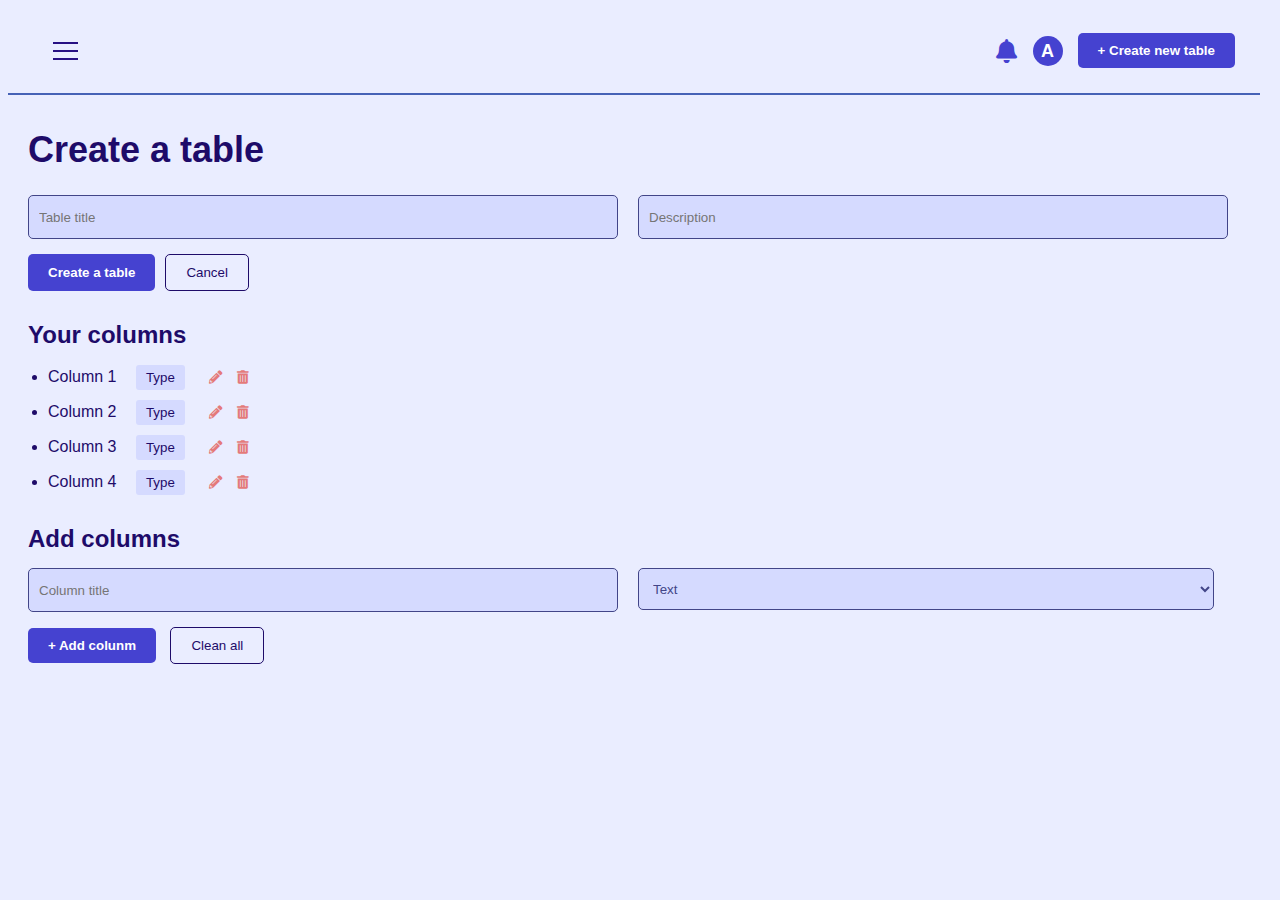
<file: create_table.html>
<!DOCTYPE html>
<html lang="en">
<head>
  <meta charset="UTF-8">
  <meta name="viewport" content="width=device-width, initial-scale=1.0">
  <title>Create a table</table></title>
  <link rel="stylesheet" href="my_base.css">
  <link rel="stylesheet" href="https://cdnjs.cloudflare.com/ajax/libs/font-awesome/5.15.4/css/all.min.css">
</head>
<body>

<header class="header-container">
    <div class="menu-toggle" onclick="toggleMenu()">
      <div class="bar"></div>
      <div class="bar"></div>
      <div class="bar"></div>
    </div>
    <div class="header-icons">
      <button class="notification-icon-btn"><i class="fas fa-bell"></i></button>
      <button class="icon-btn account-icon" onclick="openAccount()"></button>
      <button class="create-table-btn" onclick="createTable()">+ Create new table</table></button>
    </div>
</header>

<div class="sidebar" id="sidebar">
  <div class="logo">TABLE++</div>
  <ul>
    <li><a href="#">Tables</a></li>
    <li><a href="#">Team</a></li>
    <li><a href="#">Accessibility</a></li>
  </ul>
  <button class="close-sidebar-btn" onclick="closeSidebar()">✕</button>
</div>

<div class="container">
<div class="content" id="content">
  <h1>Create a table</h1>
  <div class="input-container">
    <input type="text" class="input-field" placeholder="Table title">
    <input type="text" class="input-field" placeholder="Description">
  </div>
  <div class="button-container">
    <button class="create-table-btn">Create a table</button>
    <button class="cancel-btn">Cancel</button>
  </div>

<h2>Your columns</h2>
  <ul class="column-list" id="columnList">
  <li>
    Column 1
    <button class="column-type-btn">Type</button>
    <button class="edit-btn"><i class="fas fa-pencil-alt"></i></button>
    <button class="delete-btn"><i class="fas fa-trash-alt"></i></button>
  </li>
  <li>
    Column 2
    <button class="column-type-btn">Type</button>
    <button class="edit-btn"><i class="fas fa-pencil-alt"></i></button>
    <button class="delete-btn"><i class="fas fa-trash-alt"></i></button>
  </li>
  <li>
    Column 3
    <button class="column-type-btn">Type</button>
    <button class="edit-btn"><i class="fas fa-pencil-alt"></i></button>
    <button class="delete-btn"><i class="fas fa-trash-alt"></i></button>
  </li>
  <li>
    Column 4
    <button class="column-type-btn">Type</button>
    <button class="edit-btn"><i class="fas fa-pencil-alt"></i></button>
    <button class="delete-btn"><i class="fas fa-trash-alt"></i></button>
  </li>
  </ul>

  <div class="add-columns">
    <h2 class="sub-heading">Add columns</h2>
    <div class="input-container">
      <input type="text" id="columnTitleInput" class="input-field" placeholder="Column title">
      <select id="columnTypeSelect" class="select-input input-field">
        <option value="text">Text</option>
        <option value="number">Number</option>
        <option value="date">Date</option>
        <option value="checkbox">Checkbox</option>
        <option value="dropdown">Dropdown</option>
        <option value="file">File</option>
        <option value="link">Link</option>
        <option value="email">Email</option>
        <option value="phone">Phone</option>
        <option value="time">Time</option>
        <option value="currency">Currency</option>
        <option value="percentage">Percentage</option>
        <option value="rating">Rating</option>
        <option value="duration">Duration</option>
        <option value="formula">Formula</option>
        <option value="image">Image</option>
        <option value="video">Video</option>
        <option value="audio">Audio</option>
        <option value="location">Location</option>
        <option value="address">Address</option>
      </select>
    </div>
    <button class="create-table-btn" id="addColumnBtn">+ Add colunm</button>
    <button class="cancel-btn" id="cleanAllBtn">Clean all</button>
  </div>
</div>
</div>
<script src="create_table_script.js"></script>
</body>
</html>
</file>
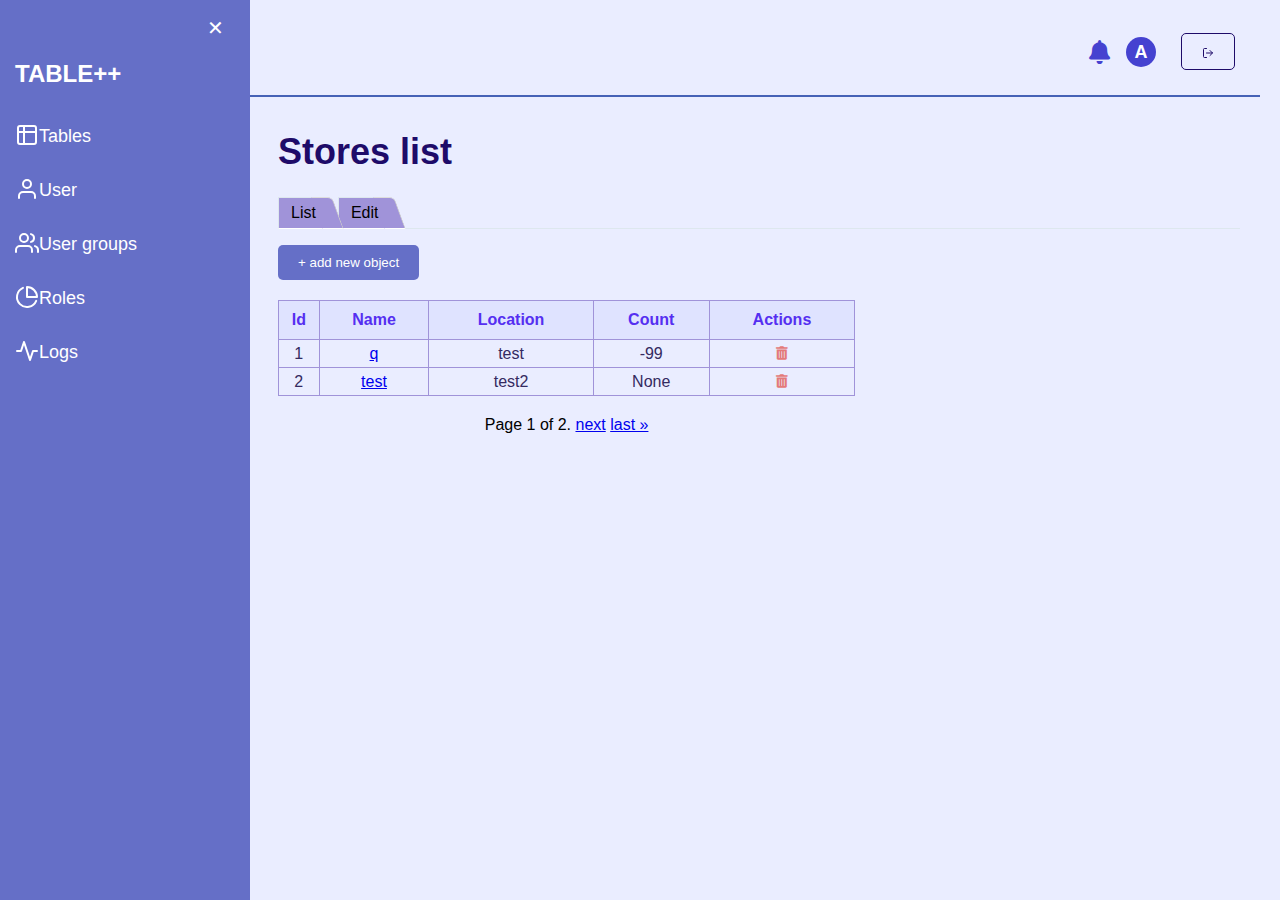
<file: final_list_template.html>
<!DOCTYPE html>
<html lang="en">
  <head>
    <meta charset="UTF-8" />
    <meta name="viewport" content="width=device-width, initial-scale=1.0" />
    <title>Table template</title>
    <link rel="stylesheet" href="my_base.css" />
    <link rel="stylesheet" href="final_list_template_files/table.css" />
    <link rel="stylesheet" href="https://cdnjs.cloudflare.com/ajax/libs/font-awesome/5.15.4/css/all.min.css"/>
    <link href="final_list_template_files/tabs.css" rel="stylesheet">
    <link href="sidebar_responsive.css" rel="stylesheet">
    <link href="final_list_template_files/responsive_template.css" rel="stylesheet">

  </head>
  <body>
    <header class="header-container">
      <div class="menu-toggle" onclick="toggleMenu()">
        <div class="bar"></div>
        <div class="bar"></div>
        <div class="bar"></div>
      </div>
      <div class="header-icons">
        <button class="notification-icon-btn">
          <i class="fas fa-bell"></i>
        </button>
        <button class="icon-btn account-icon" onclick="openAccount()"></button>

        <form method="post" action="/user/logout/">
            <input type="hidden" name="csrfmiddlewaretoken" value="fzbiNXMkdQUTRolTlMcMptOMyJ03gt8eFA3Vx8bKoeZnyDAJYUbcReNCEj5ulGTP">
            <button type="submit" class="cancel-btn"><svg xmlns="http://www.w3.org/2000/svg" width="24" height="24" viewBox="0 0 24 24" fill="none" stroke="currentColor" stroke-width="2" stroke-linecap="round" stroke-linejoin="round" class="feather feather-log-out" style="width:12px;height:12px;"><path d="M9 21H5a2 2 0 0 1-2-2V5a2 2 0 0 1 2-2h4"></path><polyline points="16 17 21 12 16 7"></polyline><line x1="21" y1="12" x2="9" y2="12"></line></svg></button>
        </form>
      </div>
    </header>
    <div class="sidebar active" id="sidebar">
      <div class="logo">TABLE++</div>
      <ul>
        <li>
          <a href="http://localhost:8000/table/"><svg xmlns="http://www.w3.org/2000/svg" width="24" height="24" viewBox="0 0 24 24" fill="none" stroke="currentColor" stroke-width="2" stroke-linecap="round" stroke-linejoin="round" class="feather feather-table"><path d="M9 3H5a2 2 0 0 0-2 2v4m6-6h10a2 2 0 0 1 2 2v4M9 3v18m0 0h10a2 2 0 0 0 2-2V9M9 21H5a2 2 0 0 1-2-2V9m0 0h18"></path></svg>Tables</a>
        </li>
        <li>
          <a href="http://localhost:8000/user/list/"><svg xmlns="http://www.w3.org/2000/svg" width="24" height="24" viewBox="0 0 24 24" fill="none" stroke="currentColor" stroke-width="2" stroke-linecap="round" stroke-linejoin="round" class="feather feather-user"><path d="M20 21v-2a4 4 0 0 0-4-4H8a4 4 0 0 0-4 4v2"></path><circle cx="12" cy="7" r="4"></circle></svg>User</a>
        </li>
        <li>
          <a href="http://localhost:8000/user/groups/"><svg xmlns="http://www.w3.org/2000/svg" width="24" height="24" viewBox="0 0 24 24" fill="none" stroke="currentColor" stroke-width="2" stroke-linecap="round" stroke-linejoin="round" class="feather feather-users"><path d="M17 21v-2a4 4 0 0 0-4-4H5a4 4 0 0 0-4 4v2"></path><circle cx="9" cy="7" r="4"></circle><path d="M23 21v-2a4 4 0 0 0-3-3.87"></path><path d="M16 3.13a4 4 0 0 1 0 7.75"></path></svg>User groups</a>
        </li>
        <li>
          <a href="http://localhost:8000/user/role/"><svg xmlns="http://www.w3.org/2000/svg" width="24" height="24" viewBox="0 0 24 24" fill="none" stroke="currentColor" stroke-width="2" stroke-linecap="round" stroke-linejoin="round" class="feather feather-pie-chart"><path d="M21.21 15.89A10 10 0 1 1 8 2.83"></path><path d="M22 12A10 10 0 0 0 12 2v10z"></path></svg>Roles</a>
        </li>
        <li>
          <a href="http://localhost:8000/logs/"><svg xmlns="http://www.w3.org/2000/svg" width="24" height="24" viewBox="0 0 24 24" fill="none" stroke="currentColor" stroke-width="2" stroke-linecap="round" stroke-linejoin="round" class="feather feather-activity"><polyline points="22 12 18 12 15 21 9 3 6 12 2 12"></polyline></svg>Logs</a>
        </li>
      </ul>
      <button class="close-sidebar-btn" onclick="closeSidebar()">✕</button>
    </div>
    <div class="container">

      <div class="content" id="content">

    <h1>Stores list</h1>
    <div class="tabs">
    <ul>
        <li class="selected">
            <a href="http://localhost:8000/table/33/list/">List</a>
        </li>
        <li class="selected">
            <a href="http://localhost:8000/table/33/edit/">Edit</a>
        </li>    
    </ul>
  </div>
    <div class="object-list-container">
        <div class="actiom-btns">
            <a href="http://localhost:8000/table/33/add/">
                <button class="save-btn">+ add new object</button>
            </a>
            
        </div>
        <div class="filters-box" hidden="">
            <form action="#" method="get">
                <table class="filter-table">
                    
                </table>
                <div class="filter-button-container">
                    <button class="filter-btn" type="submit">
                        Filter
                    </button>
                </div>
            </form>
        </div>

        <div class="table-temp">
          <table>
            <thead>
              <tr>
                <th>Id</th>
                <th>Name</th>
                <th>Location</th>
                <th>Count</th>
                <th>Actions</th>
              </tr>
            </thead>
            <tbody>
              <tr>
                <td>1</td>
                <td class="text">
                  <a href="http://localhost:8000/table/33/1/edit/">q</a>
                </td>
                <td>test</td>
                <td>-99</td>
                <td>
                  <button type="button" class="delete-btn">
                    <i class="fas fa-trash-alt"></i>
                  </button>
                </td>
              </tr>

              <tr>
                <td>2</td>
                <td class="text">
                  <a href="http://localhost:8000/table/33/2/edit/">test</a>
                </td>
                <td>test2</td>
                <td>None</td>
                <td>
                  <button type="button" class="delete-btn">
                    <i class="fas fa-trash-alt"></i>
                  </button>
                </td>
              </tr>
            </tbody>
          </table>
        </div>

                <div class="pagination">
            <span class="step-links">
              <span class="current"> Page 1 of 2. </span>

              <a href="http://localhost:8000/table/33/list/?page=2">next</a>
              <a href="http://localhost:8000/table/33/list/?page=2">last »</a>
            </span>
          </div>
        </div>

        <script type="text/javascript">
          $(".open-filter-btn").click(function () {
            let filter_box = $(".filters-box");
            console.log(filter_box);
            if (filter_box.is(":visible")) filter_box.hide(500);
            else filter_box.show(500);
          });
        </script>
      </div>
    </div>

    <script type="text/javascript">
      toggleMenu();
      feather.replace();
    </script>

      </div>
    </div>
    <script src="create_table_script.js"></script>
  </body>
</html>
</file>
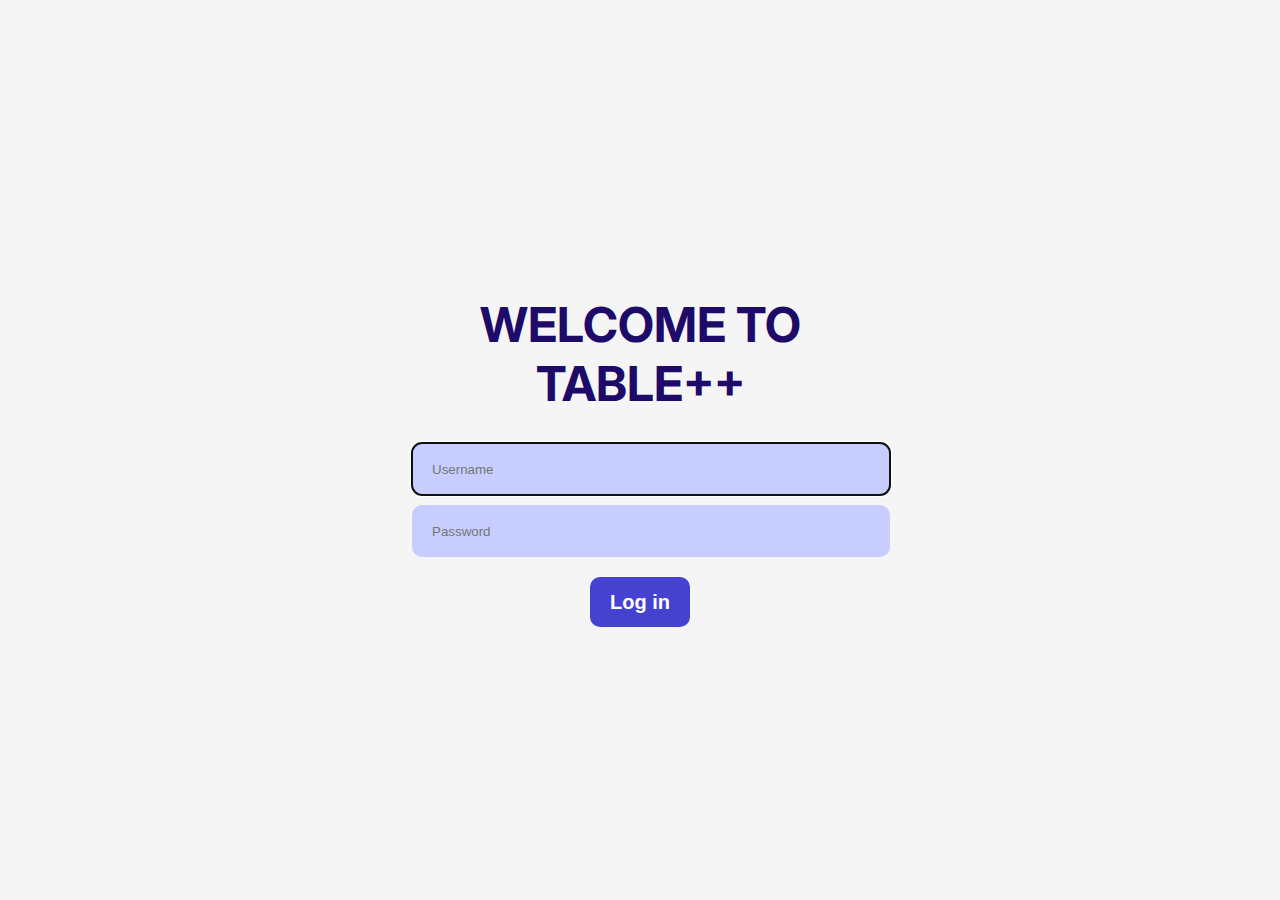
<file: front_log_in.html>
<!DOCTYPE html>
<html lang="en">
  <head>
    <meta charset="utf-8">
    <meta name="viewport" content="width=device-width, initial-scale=1, shrink-to-fit=no">
    <meta name="description" content="">
    <meta name="author" content="">
    <title>Log in form</title>
    <link href="log_in.css" rel="stylesheet">
    <link href="responsive_log_in.css" rel="stylesheet">
  </head>
  <body>
    <div class="container">
    <form>
      <h1 class="h1">WELCOME TO TABLE++</h1>
      <div>
        <input type="text" id="inputUsername" placeholder="Username" required autofocus>
      </div>
      <div>
        <input type="password" id="inputPassword" placeholder="Password" required>
      </div>
      <center>
      <button type="submit">Log in</button>
      </center>
    </form>
    </div>
  </body>
</html>
</file>
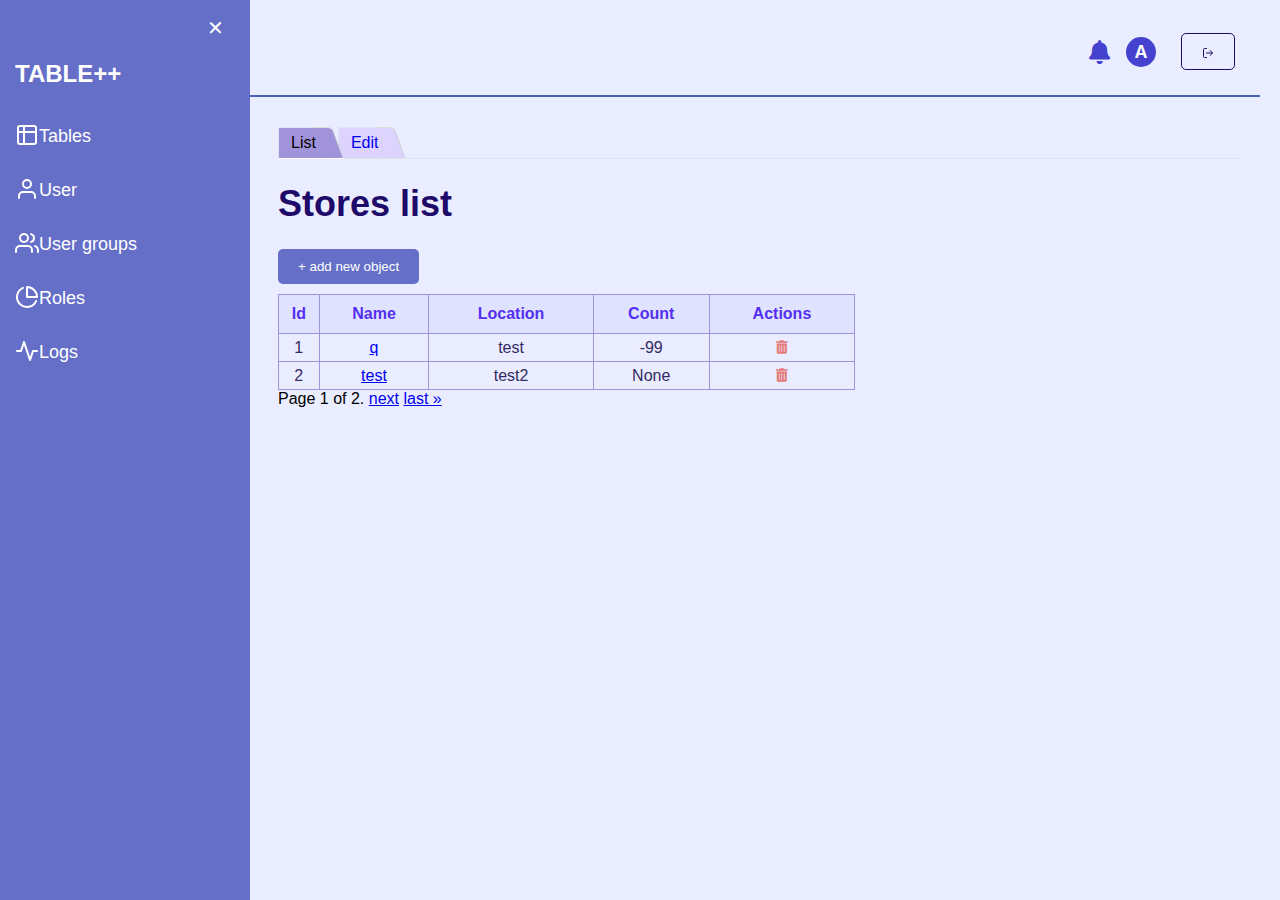
<file: table_template.html>
<!DOCTYPE html>
<html lang="en">
  <head>
    <meta charset="UTF-8" />
    <meta name="viewport" content="width=device-width, initial-scale=1.0" />
    <title>Table template</title>
    <link rel="stylesheet" href="my_base.css" />
    <link rel="stylesheet" href="table_template.css" />
    <link rel="stylesheet" href="https://cdnjs.cloudflare.com/ajax/libs/font-awesome/5.15.4/css/all.min.css"/>
    <link href="final_list_template_files/tabs.css" rel="stylesheet"> 

  </head>
  <body>
    <header class="header-container">
      <div class="menu-toggle" onclick="toggleMenu()">
        <div class="bar"></div>
        <div class="bar"></div>
        <div class="bar"></div>
      </div>
      <div class="header-icons">
        <button class="notification-icon-btn">
          <i class="fas fa-bell"></i>
        </button>
        <button class="icon-btn account-icon" onclick="openAccount()"></button>

        <form method="post" action="/user/logout/">
            <input type="hidden" name="csrfmiddlewaretoken" value="fzbiNXMkdQUTRolTlMcMptOMyJ03gt8eFA3Vx8bKoeZnyDAJYUbcReNCEj5ulGTP">
            <button type="submit" class="cancel-btn"><svg xmlns="http://www.w3.org/2000/svg" width="24" height="24" viewBox="0 0 24 24" fill="none" stroke="currentColor" stroke-width="2" stroke-linecap="round" stroke-linejoin="round" class="feather feather-log-out" style="width:12px;height:12px;"><path d="M9 21H5a2 2 0 0 1-2-2V5a2 2 0 0 1 2-2h4"></path><polyline points="16 17 21 12 16 7"></polyline><line x1="21" y1="12" x2="9" y2="12"></line></svg></button>
        </form>
      </div>
    </header>
    <div class="sidebar active" id="sidebar">
      <div class="logo">TABLE++</div>
      <ul>
        <li>
          <a href="http://localhost:8000/table/"><svg xmlns="http://www.w3.org/2000/svg" width="24" height="24" viewBox="0 0 24 24" fill="none" stroke="currentColor" stroke-width="2" stroke-linecap="round" stroke-linejoin="round" class="feather feather-table"><path d="M9 3H5a2 2 0 0 0-2 2v4m6-6h10a2 2 0 0 1 2 2v4M9 3v18m0 0h10a2 2 0 0 0 2-2V9M9 21H5a2 2 0 0 1-2-2V9m0 0h18"></path></svg>Tables</a>
        </li>
        <li>
          <a href="http://localhost:8000/user/list/"><svg xmlns="http://www.w3.org/2000/svg" width="24" height="24" viewBox="0 0 24 24" fill="none" stroke="currentColor" stroke-width="2" stroke-linecap="round" stroke-linejoin="round" class="feather feather-user"><path d="M20 21v-2a4 4 0 0 0-4-4H8a4 4 0 0 0-4 4v2"></path><circle cx="12" cy="7" r="4"></circle></svg>User</a>
        </li>
        <li>
          <a href="http://localhost:8000/user/groups/"><svg xmlns="http://www.w3.org/2000/svg" width="24" height="24" viewBox="0 0 24 24" fill="none" stroke="currentColor" stroke-width="2" stroke-linecap="round" stroke-linejoin="round" class="feather feather-users"><path d="M17 21v-2a4 4 0 0 0-4-4H5a4 4 0 0 0-4 4v2"></path><circle cx="9" cy="7" r="4"></circle><path d="M23 21v-2a4 4 0 0 0-3-3.87"></path><path d="M16 3.13a4 4 0 0 1 0 7.75"></path></svg>User groups</a>
        </li>
        <li>
          <a href="http://localhost:8000/user/role/"><svg xmlns="http://www.w3.org/2000/svg" width="24" height="24" viewBox="0 0 24 24" fill="none" stroke="currentColor" stroke-width="2" stroke-linecap="round" stroke-linejoin="round" class="feather feather-pie-chart"><path d="M21.21 15.89A10 10 0 1 1 8 2.83"></path><path d="M22 12A10 10 0 0 0 12 2v10z"></path></svg>Roles</a>
        </li>
        <li>
          <a href="http://localhost:8000/logs/"><svg xmlns="http://www.w3.org/2000/svg" width="24" height="24" viewBox="0 0 24 24" fill="none" stroke="currentColor" stroke-width="2" stroke-linecap="round" stroke-linejoin="round" class="feather feather-activity"><polyline points="22 12 18 12 15 21 9 3 6 12 2 12"></polyline></svg>Logs</a>
        </li>
      </ul>
      <button class="close-sidebar-btn" onclick="closeSidebar()">✕</button>
    </div>
    <div class="container">


      <div class="content" id="content">

    <div class="tabs">
    <ul>
        <li class="selected">
            <a href="http://localhost:8000/table/33/list/">List</a>
        </li>
        <li class="">
            <a href="http://localhost:8000/table/33/edit/">Edit</a>
        </li>    
    </ul>
  </div>

    <h1>Stores list</h1>
    <div class="object-list-container">
        <div class="actiom-btns">
            <a href="http://localhost:8000/table/33/add/">
                <button class="save-btn">+ add new object</button>
            </a>
            
        </div>
        <div class="filters-box" hidden="">
            <form action="#" method="get">
                <table class="filter-table">
                    
                </table>
                <div class="filter-button-container">
                    <button class="filter-btn" type="submit">
                        Filter
                    </button>
                </div>
            </form>
        </div>

        <div class="table-temp">
          <table>
            <thead>
              <tr>
                <th>Id</th>
                <th>Name</th>
                <th>Location</th>
                <th>Count</th>
                <th>Actions</th>
              </tr>
            </thead>
            <tbody>
              <tr>
                <td>1</td>
                <td class="text">
                  <a href="http://localhost:8000/table/33/1/edit/">q</a>
                </td>
                <td>test</td>
                <td>-99</td>
                <td>
                  <button type="button" class="delete-btn">
                    <i class="fas fa-trash-alt"></i>
                  </button>
                </td>
              </tr>

              <tr>
                <td>2</td>
                <td class="text">
                  <a href="http://localhost:8000/table/33/2/edit/">test</a>
                </td>
                <td>test2</td>
                <td>None</td>
                <td>
                  <button type="button" class="delete-btn">
                    <i class="fas fa-trash-alt"></i>
                  </button>
                </td>
              </tr>
            </tbody>
          </table>
        </div>
      
                <div class="pagination">
            <span class="step-links">
              <span class="current"> Page 1 of 2. </span>

              <a href="http://localhost:8000/table/33/list/?page=2">next</a>
              <a href="http://localhost:8000/table/33/list/?page=2">last »</a>
            </span>
          </div>
        </div>

        <script type="text/javascript">
          $(".open-filter-btn").click(function () {
            let filter_box = $(".filters-box");
            console.log(filter_box);
            if (filter_box.is(":visible")) filter_box.hide(500);
            else filter_box.show(500);
          });
        </script>
      </div>
    </div>

    <script type="text/javascript">
      toggleMenu();
      feather.replace();
    </script>

      </div>
    </div>
    <script src="create_table_script.js"></script>
  </body>
</html>
</file>
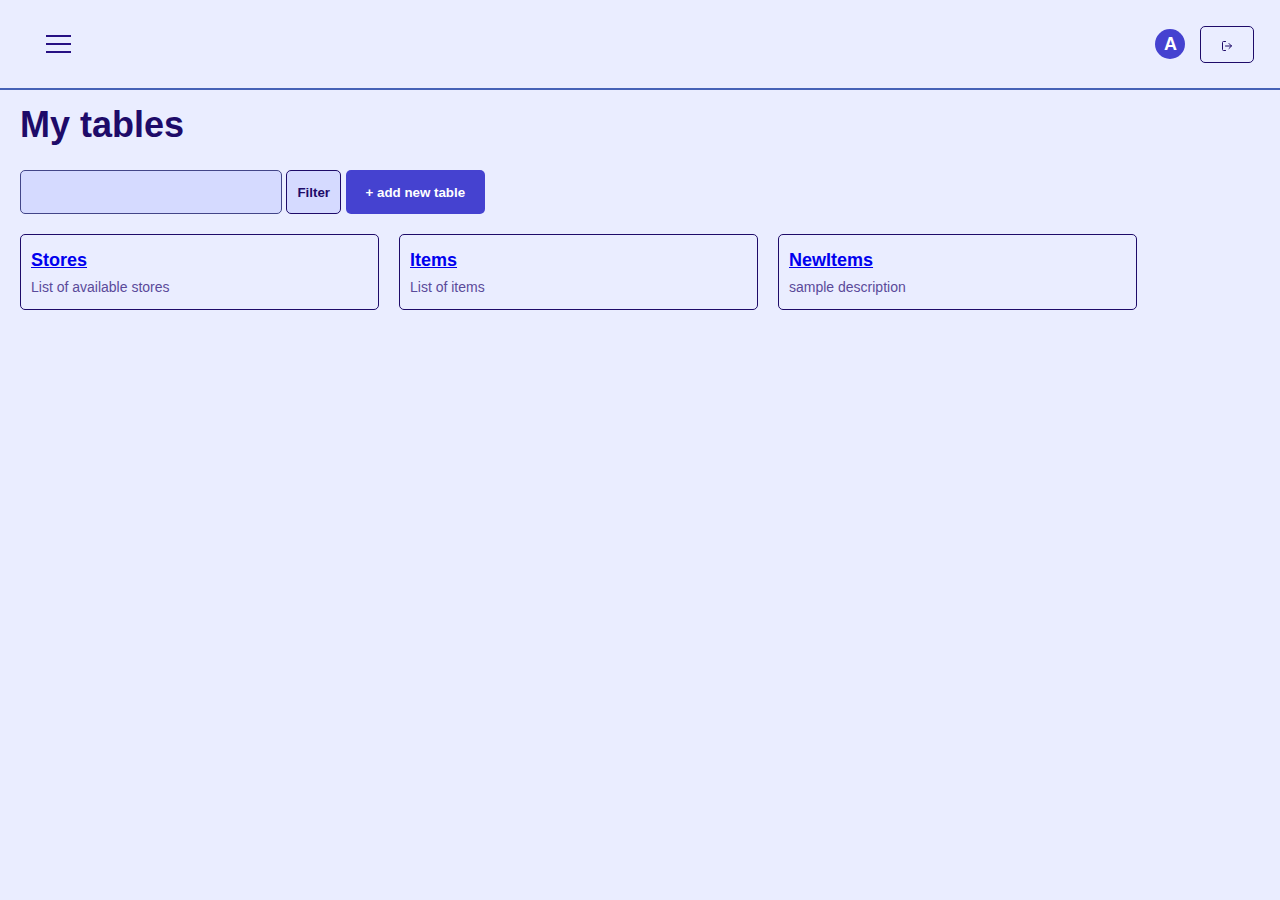
<file: tables_list.html>
<!DOCTYPE html>
<html lang="en">
  <head>
    <meta http-equiv="content-type" content="text/html; charset=UTF-8" />
    <meta charset="UTF-8" />
    <meta name="viewport" content="width=device-width, initial-scale=1.0" />
    <title>Create a table &lt;/table&gt;</title>

    <link rel="stylesheet" href="tables_list_files/responsive_list.css">
    <link rel="stylesheet" href="tables_list_files/base.css" />
    <!-- <link rel="stylesheet" href="tables_list_files/all.min.css"> -->

    <script src="tables_list_files/jquery.js"></script>
    <script src="tables_list_files/bootstrap.js"></script>
    <script src="tables_list_files/feather.min.js"></script>
    <script src="tables_list_files/jquery.min.js"></script>
    <script src="tables_list_files/jquery.init.js"></script>
    <script src="tables_list_files/base.js"></script>

    <link href="tables_list_files/base.css" rel="stylesheet" />
    <link href="tables_list_files/formset.css" rel="stylesheet" />
    <link href="tables_list_files/tabs.css" rel="stylesheet" />
    <link href="tables_list_files/table.css" rel="stylesheet" />
    <link rel="stylesheet" href="tables_list_files/responsive_list.css">

    <style>
      svg {
        vertical-align: bottom;
      }
    </style>

    <style>
      .search-field {
        width: 20%;
      }

      .filter-btn {
        background-color: #d5daff;
        color: #1e0b69;
        height: 44px;
        border: #1e0b69 1px solid;
        padding: 10px 10px;
        border-radius: 5px;
        cursor: pointer;
        font-weight: 700;
      }

      .table-previews {
        display: flex;
        flex-wrap: wrap;
      }

      .table-preview {
        width: calc(30% - 25px);
        margin-top: 20px;
        margin-right: 20px;
        padding-left: 10px;
        border: 1px solid #1e0b69;
        border-radius: 5px;
      }

      .table-preview img {
        width: 100%;
        height: auto;
        border-radius: 5px;
      }

      h3 {
        margin-top: 15px;
        font-size: 18px;
        color: #1e0b69;
      }

      p {
        font-size: 14px;
        color: #5a4a9a;
        margin-top: -10px;
      }

      .input-field {
        width: 20%;
        margin: 0 !important;
      }

      .save-btn {
        height: 44px;
      }
    </style>
  </head>
  <body>
    <header class="header-container">
      <div class="menu-toggle" onclick="toggleMenu()">
        <div class="bar"></div>
        <div class="bar"></div>
        <div class="bar"></div>
      </div>
      <div class="header-icons">
        <button class="notification-icon-btn">
          <i class="fas fa-bell"></i>
        </button>
        <button class="icon-btn account-icon" onclick="openAccount()"></button>

        <form method="post" action="/user/logout/">
          <input
            type="hidden"
            name="csrfmiddlewaretoken"
            value="PX4vAgbFXlEPxs63hy3WVsHsvJF1i8zSfYW8krA58JJjeHlTUG2mndGiBjKsnlkt"
          />
          <button type="submit" class="cancel-btn">
            <svg
              xmlns="http://www.w3.org/2000/svg"
              width="24"
              height="24"
              viewBox="0 0 24 24"
              fill="none"
              stroke="currentColor"
              stroke-width="2"
              stroke-linecap="round"
              stroke-linejoin="round"
              class="feather feather-log-out"
              style="width: 12px; height: 12px"
            >
              <path d="M9 21H5a2 2 0 0 1-2-2V5a2 2 0 0 1 2-2h4"></path>
              <polyline points="16 17 21 12 16 7"></polyline>
              <line x1="21" y1="12" x2="9" y2="12"></line>
            </svg>
          </button>
        </form>
      </div>
    </header>
    <div class="sidebar active" id="sidebar">
      <div class="logo">TABLE++</div>
      <ul>
        <li>
          <a href="http://localhost:8000/table/"
            ><svg
              xmlns="http://www.w3.org/2000/svg"
              width="24"
              height="24"
              viewBox="0 0 24 24"
              fill="none"
              stroke="currentColor"
              stroke-width="2"
              stroke-linecap="round"
              stroke-linejoin="round"
              class="feather feather-table"
            >
              <path
                d="M9 3H5a2 2 0 0 0-2 2v4m6-6h10a2 2 0 0 1 2 2v4M9 3v18m0 0h10a2 2 0 0 0 2-2V9M9 21H5a2 2 0 0 1-2-2V9m0 0h18"
              ></path></svg
            >Tables</a
          >
        </li>
        <li>
          <a href="http://localhost:8000/user/list/"
            ><svg
              xmlns="http://www.w3.org/2000/svg"
              width="24"
              height="24"
              viewBox="0 0 24 24"
              fill="none"
              stroke="currentColor"
              stroke-width="2"
              stroke-linecap="round"
              stroke-linejoin="round"
              class="feather feather-user"
            >
              <path d="M20 21v-2a4 4 0 0 0-4-4H8a4 4 0 0 0-4 4v2"></path>
              <circle cx="12" cy="7" r="4"></circle></svg
            >User</a
          >
        </li>
        <li>
          <a href="http://localhost:8000/user/groups/"
            ><svg
              xmlns="http://www.w3.org/2000/svg"
              width="24"
              height="24"
              viewBox="0 0 24 24"
              fill="none"
              stroke="currentColor"
              stroke-width="2"
              stroke-linecap="round"
              stroke-linejoin="round"
              class="feather feather-users"
            >
              <path d="M17 21v-2a4 4 0 0 0-4-4H5a4 4 0 0 0-4 4v2"></path>
              <circle cx="9" cy="7" r="4"></circle>
              <path d="M23 21v-2a4 4 0 0 0-3-3.87"></path>
              <path d="M16 3.13a4 4 0 0 1 0 7.75"></path></svg
            >User groups</a
          >
        </li>
        <li>
          <a href="http://localhost:8000/user/role/"
            ><svg
              xmlns="http://www.w3.org/2000/svg"
              width="24"
              height="24"
              viewBox="0 0 24 24"
              fill="none"
              stroke="currentColor"
              stroke-width="2"
              stroke-linecap="round"
              stroke-linejoin="round"
              class="feather feather-pie-chart"
            >
              <path d="M21.21 15.89A10 10 0 1 1 8 2.83"></path>
              <path d="M22 12A10 10 0 0 0 12 2v10z"></path></svg
            >Roles</a
          >
        </li>
        <li>
          <a href="http://localhost:8000/logs/"
            ><svg
              xmlns="http://www.w3.org/2000/svg"
              width="24"
              height="24"
              viewBox="0 0 24 24"
              fill="none"
              stroke="currentColor"
              stroke-width="2"
              stroke-linecap="round"
              stroke-linejoin="round"
              class="feather feather-activity"
            >
              <polyline
                points="22 12 18 12 15 21 9 3 6 12 2 12"
              ></polyline></svg
            >Logs</a
          >
        </li>
      </ul>
      <button class="close-sidebar-btn" onclick="closeSidebar()">✕</button>
    </div>
    <div class="container">
      <div class="content" id="content" style="margin-left: 250px">
        <h1>My tables</h1>
        <div>
          <form action="#" method="get">
            <input type="text" name="name" class="input-field" id="id_name" />
            <button class="filter-btn" type="submit">
              <i class="fas fa-filter"></i> Filter
            </button>

            <a href="http://localhost:8000/table/add/">
              <button class="save-btn" type="button">+ add new table</button>
            </a>
          </form>
        </div>
        <div class="table-previews">
          <div class="table-preview">
            <h3><a href="http://localhost:8000/table/33/list/">Stores</a></h3>
            <p>List of available stores</p>
          </div>

          <div class="table-preview">
            <h3><a href="http://localhost:8000/table/34/list/">Items</a></h3>
            <p>List of items</p>
          </div>

          <div class="table-preview">
            <h3><a href="http://localhost:8000/table/35/list/">NewItems</a></h3>
            <p>sample description</p>
          </div>
        </div>
      </div>
    </div>

    <script type="text/javascript">
      toggleMenu();
      feather.replace();
    </script>
  </body>
</html>
</file>
<file: my_base.css>
body {
  margin-right: 20px;
  font-family: "Inter", sans-serif;
  background-color: #eaedff;
}

.content {
  /* text-align: center; */
  transition: margin-left 0.3s;
  margin-top: -20px;
  /* margin-left: 20px; */
}

.container {
  width: 100%;
  /* padding-left: 2%; */
}

.header-container {
  display: flex;
  justify-content: space-between;
  align-items: center;
  padding: 2% 2%;
  border-bottom: 2px solid #4662b6;
  margin-bottom: 10px;
  /* padding-bottom: 10px; */
  /* position: fixed; */
  /* top: 0; */
  /* width: 100%; */
}

.menu-toggle {
  display: flex;
  flex-direction: column;
  cursor: pointer;
}

.bar {
  width: 25px;
  height: 2px;
  background-color: #271083;
  margin: 3px 0;
  margin-left: 20px;
}

h1 {
  font-size: 36px;
  font-weight: 700;
  color: #1e0b69;
}

h2 {
  font-size: 24px;
  font-weight: 700;
  color: #1e0b69;
  margin-bottom: 15px;
  margin-top: 30px;
}

.header-icons {
  display: flex;
  align-items: center;
}

.icon-btn {
  width: 35px;
  height: 35px;
  margin-right: 15px;
  border-radius: 50%;
  border: none;
  background-color: #4542d0;
  cursor: pointer;
}

.account-icon {
  width: 30px;
  height: 30px;
  margin-right: 15px;
  border-radius: 50%;
  background-color: #4542d0;
  cursor: pointer;
  position: relative;
}

.account-icon::before {
  content: "A";
  position: absolute;
  top: 50%;
  left: 50%;
  transform: translate(-50%, -50%);
  color: white;
  font-size: 18px;
  font-weight: 700;
}

.notification-icon-btn {
  background-color: transparent;
  border: none;
  cursor: pointer;
}

.notification-icon-btn i {
  color: #4542d0;
  font-size: 24px;
  margin-right: 10px;
}

.create-table-btn {
  background-color: #4542d0;
  color: white;
  border: none;
  padding: 10px 20px;
  border-radius: 5px;
  cursor: pointer;
  /* margin-left: auto; */
  font-weight: 700;
}

.cancel-btn {
  padding: 10px 20px;
  background-color: transparent;
  color: #1e0b69;
  border: 1px solid #1e0b69;
  border-radius: 5px;
  cursor: pointer;
  margin-left: 10px;
}

.cancel-btn:focus {
  outline: none;
}

.logo {
  font-size: 24px;
  font-weight: bold;
  color: white;
  margin-bottom: 20px;
  margin-left: 15px;
}

.sidebar {
  left: -250px;
  position: fixed;
  top: 0;
  height: 100%;
  width: 250px;
  background-color: #656fc7;
  padding-top: 60px;
  transition: left 0.3s ease;
}

.sidebar.active {
  margin-left: 250px;
}

.sidebar ul {
  list-style-type: none;
  padding: 0;
}

.sidebar ul li a {
  text-decoration: none;
  color: white;
  font-size: 18px;
}

.sidebar ul li a:hover {
  color: #ccc;
}

.close-sidebar-btn {
  position: absolute;
  top: 15px;
  right: 20px;
  background: none;
  border: none;
  color: white;
  font-size: 20px;
  cursor: pointer;
}

.sidebar ul {
  list-style-type: none;
  padding: 0;
}

.sidebar ul li {
  padding: 15px;
}

.sidebar ul li a {
  color: white;
  text-decoration: none;
}

.content {
  /* margin-left: 250px; */
  padding: 20px;
  transition: margin-left 0.3s;
}

.edit-table-btn {
  margin-bottom: 20px;
  padding: 10px 20px;
  background-color: #007bff;
  color: white;
  border: none;
  border-radius: 5px;
  cursor: pointer;
}

.filters {
  margin-bottom: 20px;
}

.input-container {
  display: flex;
  margin-bottom: 15px;
  flex-wrap: wrap;
}

.input-field {
  width: calc(50% - 30px);
  height: 40px;
  padding-left: 10px;
  border: 1px solid #424588;
  border-radius: 5px;
  background-color: #d5daff;
  color: #424588;
}

.input-field:first-child {
  margin-right: 20px;
}

.button-container {
  display: flex;
  justify-content: flex-start;
}

.column-list li {
  color: #1e0b69;
  font-weight: 500;
  margin-bottom: 10px;
  margin-left: -20px;
}

.column-type-btn {
  padding: 5px 10px;
  border: none;
  border-radius: 3px;
  background-color: #d5daff;
  color: #1e0b69;
  cursor: pointer;
  margin-left: 15px;
  margin-right: 15px;
}

.edit-btn,
.delete-btn {
  padding: 5px;
  border: none;
  background: none;
  cursor: pointer;
  color: rgb(228, 122, 122);
}

.select-input {
  height: 42px;
  padding-right: 10px;
}

.save-btn {
  padding: 10px 20px;
  background-color: #656fc7;
  color: white;
  border: none;
  border-radius: 5px;
  cursor: pointer;
}
</file>
<file: final_list_template_files/table.css>
.actiom-btns {
  margin-bottom: 10px;
}

.table-temp table {
  width: 100%;
  border-collapse: collapse;
  margin-top: 20px;
}

.table-temp th,
.table-temp td {
  border: 1px solid #A093D9;
  color: #342A61;
  text-align: center;
}

.table-temp th {
  padding-top: 10px;
  padding-bottom: 10px;
}

.user-name {
  font-weight: bold;
  font-size: 20px;
}

.table-temp th {
  background-color: #DFE3FF;
  color: #552FF1;
}

.table-temp tbody tr:hover {
  background-color: #ddd;
}

.table-temp input[type="checkbox"] {
  margin-top: 0;
}

.table-temp p {
  margin: 10px;
  color: #342A61;
  font-size: 14px;
}

svg {
  vertical-align: bottom;
}

.object-list-container {
  width: 60%;
}

.filter-button-container {
  display: flex;
  justify-content: right;
}

.pagination {
  display: flex;
  justify-content: center;
  margin-top: 20px;
}
</file>
<file: final_list_template_files/tabs.css>
.tabs {
    margin-top: 20px;
    margin-bottom: 16px;
}

.tabs ul {
    padding: 0;
    margin: 0;
    height: 31px;
    list-style: none;
    border-bottom: 1px solid #dde7ee;
}

.tabs ul li {
    float: left;
    margin-right: 5px;
    position: relative;
    padding-right: 5px;
}

.tabs ul li::after {
  content: '';
  position: absolute;
  z-index: 1;
  top: 0;
  right: -5px;
  bottom: 0;
  width: 20px;
  -webkit-transform: skew(20deg);
  -moz-transform: skew(20deg);
  -ms-transform: skew(20deg);
  -o-transform: skew(20deg);
  transform: skew(20deg);
  -webkit-border-radius: 0 5px 0 0;
  -moz-border-radius: 0 5px 0 0;
  border-radius: 0 5px 0 0;
  border-right: 1px solid #ccc;
  border-top: 1px solid #ddd;
  background: #DCD3FF;
}

.tabs ul li.selected::after {
    background: #A093D9;
    border-bottom: 1px solid #fff;
}

.tabs ul li a,
.tabs ul li strong {
    display: block;
    padding: 0 12px;
    height: 30px;
    line-height: 30px;
    border-left: 1px solid #dde7ee;
    border-right: 0;
    border-top: 1px solid #dde7ee;
}

.tabs ul li a {
    background-color: #DCD3FF;
    text-decoration: none;
}

.tabs ul li a.icon{
    padding-right: 24px !important;
    background-repeat: no-repeat;
    background-position: 97% center;
    width: inherit;
}

.tabs ul li:hover::after,
.tabs ul li a:hover {
    background-color: #A093D9;
}

.tabs ul li.selected:hover:after {
    background-color: #A093D9;
}

.tabs ul li strong {
    background-color: #A093D9;
    border-bottom: 1px solid #fff;
    font-weight: normal;
}

.tabs li.selected a,
.tabs li.selected a:hover {
    background-color: #A093D9;
    border-bottom: 1px solid #fff;
    color: #000;
}

.tabs li.active a, .tabs li.active a {
    background-color: #A093D9;
    color: black;
    border-bottom: 1px solid #d2d2d2;
}

.tabs li.selected a:hover {
    text-decoration: underline;
}
</file>
<file: sidebar_responsive.css>
@media (max-width: 480px) {
  .sidebar {
  left: -100%;
  position: fixed;
  top: 0;
  height: 100%;
  width: 100%;
  background-color: #656fc7;
  padding-top: 60px;
  transition: left 0.3s ease;
  }

  .sidebar.active {
    margin-left: 100%;
  }

  .close-sidebar-btn {
    right: 90%;
    top: 20px;
  }

.sidebar.active .selected {
    display: none;
}
}
</file>
<file: final_list_template_files/responsive_template.css>
@media (max-width: 600px) {
  th,
  td,
  span,
  a {
    font-size: 14px;
  }

  /* .sidebar.active {
    width: 200px;
  } */

  /* .content {
    margin-left: 200px;
  } */

}

@media (max-width: 480px) {
  th,
  td,
  span,
  a {
    font-size: 12px;
  }

  th {
    padding-left: 5px;
    padding-right: 5px;
  }

  h1 {
    font-size: 32px;
  }
}
</file>
<file: log_in.css>
@import url("https://fonts.googleapis.com/css2?family=Inter&display=swap");

body {
    margin: 0;
    padding: 0;
    display: flex;
    justify-content: center;
    align-items: center;
    min-height: 100vh;
    background-color: #f5f5f5;
    font-family: "Inter", sans-serif;
}

.container {
  display: flex;
  justify-content: center;
}

h1 {
  font-weight: bold;
  color: #1e0b69;
  font-size: 48px;
  text-align: center;
  margin-bottom: 20px;
}

h2 {
  font-weight: bold;
  color: #1e0b69;
  font-size: 24px;
  white-space: nowrap;
}

span {
  font-weight: medium;
  color: #1e0b69;
  font-size: 14px;
  white-space: nowrap;
  margin-right: 10px;
}

form {
  width: 80%;
  padding: 15px;
}

input {
  height: 50px;
  width: 100%;
  border: none;
  border-radius: 10px;
  box-shadow: none;
  background-color: #C7CEFF;
  padding-left: 20px;
  margin-top: 10px;
}

/* div {
  margin-top: 5px;
  margin-bottom: 5px;
} */

button {
  background-color: #4542d0;
  border: none;
  max-width: 300px;
  height: 50px;
  border-radius: 10px;
  font-size: 20px;
  font-weight: bold;
  color: white;
  padding-left: 20px;
  padding-right: 20px;
  margin-top: 20px;
  margin-bottom: 10px;
}

button:hover {
  background-color: #2c2982;
}

img {
  width: 16px;
  height: 16px;
}
</file>
<file: responsive_log_in.css>
@media (max-width: 480px) {
    h1 {
      font-size: 42px;
    }

    
}
</file>
<file: table_template.css>
.actiom-btns {
  margin-bottom: 10px;
}

.table-temp table {
  width: 100%;
  border-collapse: collapse;
}

.table-temp th,
.table-temp td {
  border: 1px solid #A093D9;
  color: #342A61;
  text-align: center;
}

.table-temp th {
  padding-top: 10px;
  padding-bottom: 10px;
}

.user-name {
  font-weight: bold;
  font-size: 20px;
}

.table-temp th {
  background-color: #DFE3FF;
  color: #552FF1;
}

.table-temp tbody tr:hover {
  background-color: #ddd;
}

.table-temp input[type="checkbox"] {
  margin-top: 0;
}

.table-temp p {
  margin: 10px;
  color: #342A61;
  font-size: 14px;
}

svg {
  vertical-align: bottom;
}

.object-list-container {
  width: 60%;
}

.filter-button-container {
  display: flex;
  justify-content: right;
}
</file>
<file: tables_list_files/responsive_list.css>
@media (max-width: 480px) {
  .sidebar {
    width: 120px;
  }

  .sidebar ul li a {
    font-size: 16px;
  }

  .table-preview {
    padding: 5px 10px;
  }

  .table-preview a {
    font-size: 14px;
  }

  .table-preview p {
    font-size: 12px;
  }

  .input-field {
    width: 80%;
  }

  .save-btn {
    font-size: 12px;
    padding: 5px 10px;
    height: 35px;
    margin-top: 5px;
  }

  .filter-btn {
    font-size: 12px;
    padding: 5px 10px;
    height: 35px;
  }

  h1 {
    margin-bottom: 10px;
  }

  .cancel-btn {
    padding: 10px;
    font-size: 12px;
  }
}
</file>
<file: tables_list_files/base.css>
body {
  margin: 0;
  font-family: "Inter", sans-serif;
  background-color: #eaedff;
}

.content {
  transition: margin-left 0.3s;
  margin-top: -40px;
}

.container {
  width: 100%;
}

.header-container {
  display: flex;
  justify-content: space-between;
  align-items: center;
  padding: 2% 2%;
  border-bottom: 2px solid #4662b6;
  margin-bottom: 10px;
}

.menu-toggle {
  display: flex;
  flex-direction: column;
  cursor: pointer;
}

.bar {
  width: 25px;
  height: 2px;
  background-color: #271083;
  margin: 3px 0;
  margin-left: 20px;
}

h1 {
  font-size: 36px;
  font-weight: 700;
  color: #1e0b69;
}

h2 {
  font-size: 24px;
  font-weight: 700;
  color: #1e0b69;
  margin-bottom: 15px;
  margin-top: 30px;
}

.header-icons {
  display: flex;
  align-items: center;
}

.icon-btn {
  width: 35px;
  height: 35px;
  margin-right: 15px;
  border-radius: 50%;
  border: none;
  background-color: #4542d0;
  cursor: pointer;
}

.account-icon {
  width: 30px;
  height: 30px;
  margin-right: 15px;
  border-radius: 50%;
  background-color: #4542d0;
  cursor: pointer;
  position: relative;
}

.account-icon::before {
  content: "A";
  position: absolute;
  top: 50%;
  left: 50%;
  transform: translate(-50%, -50%);
  color: white;
  font-size: 18px;
  font-weight: 700;
}

.notification-icon-btn {
  background-color: transparent;
  border: none;
  cursor: pointer;
}

.notification-icon-btn i {
  color: #4542d0;
  font-size: 24px;
  margin-right: 10px;
}

.create-table-btn {
  background-color: #4542d0;
  color: white;
  border: none;
  padding: 10px 20px;
  border-radius: 5px;
  cursor: pointer;
  font-weight: 700;

  a {
    text-decoration: none;
  }
}

.cancel-btn {
  padding: 10px 20px;
  background-color: transparent;
  color: #1e0b69;
  border: 1px solid #1e0b69;
  border-radius: 5px;
  cursor: pointer;

  a {
    text-decoration: none;
    color: inherit;
  }
}

.cancel-btn:focus {
  outline: none;
}

.logo {
  font-size: 24px;
  font-weight: bold;
  color: white;
  margin-bottom: 20px;
  margin-left: 15px;
}

.sidebar ul {
  list-style-type: none;
  padding: 0;
}

.sidebar ul li a {
  text-decoration: none;
  color: white;
  font-size: 18px;
}

.sidebar ul li a:hover {
  color: #ccc;
}

.sidebar {
  position: fixed;
  left: -250px;
  top: 0;
  height: 100%;
  width: 250px;
  background-color: #656fc7;
  padding-top: 60px;
  transition: left 0.3s ease;
}

.sidebar.active {
  margin-left: 250px;
}

.close-sidebar-btn {
  position: absolute;
  top: 15px;
  right: 20px;
  background: none;
  border: none;
  color: white;
  font-size: 20px;
  cursor: pointer;
}

.sidebar ul {
  list-style-type: none;
  padding: 0;
}

.sidebar ul li {
  padding: 15px;
}

.sidebar ul li a {
  color: white;
  text-decoration: none;
}

.content {
  margin-left: 250px;
  padding: 20px;
  transition: margin-left 0.3s;
}

@media (max-width: 768px) {
  .content {
    margin-left: 0;
  }
}

.edit-table-btn {
  margin-bottom: 20px;
  padding: 10px 20px;
  background-color: #007bff;
  color: white;
  border: none;
  border-radius: 5px;
  cursor: pointer;
}

.filters {
  margin-bottom: 20px;
}

.input-container {
  display: flex;
  margin-bottom: 15px;
  flex-wrap: wrap;
}

.input-field {
  width: calc(50% - 30px);
  height: 40px;
  padding-left: 10px;
  border: 1px solid #424588;
  border-radius: 5px;
  background-color: #d5daff;
  color: #424588;
}

.input-field:first-child {
  margin-right: 20px;
}

input[type="number"] {
  height: 40px;
  padding-left: 10px;
  border: 1px solid #424588;
  border-radius: 5px;
  background-color: #d5daff;
  color: #424588;
}

.button-container {
  display: flex;
  justify-content: flex-start;
}

.column-list li {
  color: #1e0b69;
  font-weight: 500;
  margin-bottom: 10px;
  margin-left: -20px;
}

.column-type-btn {
  padding: 5px 10px;
  border: none;
  border-radius: 3px;
  background-color: #d5daff;
  color: #1e0b69;
  cursor: pointer;
  margin-left: 15px;
  margin-right: 15px;
}

.edit-btn,
.delete-btn {
  padding: 5px;
  border: none;
  background: none;
  cursor: pointer;
}

.edit-btn i,
.delete-btn i {
  color: #6859a7;
}

.select-input {
  height: 42px;
  padding-right: 10px;
}

.save-btn {
  background-color: #4542d0;
  color: white;
  border: none;
  padding: 10px 20px;
  border-radius: 5px;
  cursor: pointer;
  height: 38px;
  font-weight: 700;
}

.delete-btn {
  background-color: transparent;
  color: #ff6961;
  border: 1px solid #ff6961;
  padding: 10px 20px;
  border-radius: 5px;
  cursor: pointer;
  font-weight: 700;
  transition: background-color 0.3s ease, color 0.3s ease;

  a {
    text-decoration: none;
    color: inherit;
  }
}

a > .delete-btn {
  text-decoration: none;
  color: inherit;
}

.delete-btn.small {
  border: none;
  margin-left: 0;
  height: 16px;
  font-weight: 200 !important;
}

.delete-btn.small:hover {
  background-color: transparent;
}

.delete-btn:hover {
  background-color: #ff6961;
  color: white;
}

.checkbox-input {
  -ms-transform: scale(1.2); /* IE */
  -moz-transform: scale(1.2); /* FF */
  -webkit-transform: scale(1.2); /* Safari and Chrome */
  -o-transform: scale(1.2); /* Opera */
  transform: scale(1.2);
}

.messages {
  width: 60%;
  padding: 10px;
  margin-top: 20px;
  background-color: #ff6961;
  border: 2px solid red;
  border-radius: 5px;
}

.invalid_field {
  border: 1px solid red;
}

span.error {
  color: #ff1d31;
  font-style: italic;
  font-size: 14px;
}

.pagination {
  margin-top: 10px;
  display: flex;
  justify-content: center;
}

.action-buttons {
  margin-top: 5px;
}

.action-buttons a {
  text-decoration: none;
}
</file>
<file: tables_list_files/formset.css>
td {
    vertical-align: top;
}

td.delete-col {
    padding-top: 8px;
    vertical-align: top;
}

td.button-container {
    padding-top: 8px;
    vertical-align: top;
}

td.delete-col a {
    height: 40px;
}

.formset-add-btn {
    background-color: #4542d0;
    text-decoration: none;
    color: white;
    border: none;
    padding: 10px 20px;
    border-radius: 5px;
    cursor: pointer;
    font-weight: 700;
}

.dynamic-form-add td {
    padding-top: 20px;
    padding-bottom: 20px;
}
</file>
<file: tables_list_files/tabs.css>
.tabs {
    margin-top: 20px;
    margin-bottom: 16px;
}

.tabs ul {
    padding: 0;
    margin: 0;
    height: 31px;
    list-style: none;
    border-bottom: 1px solid #dde7ee;
}

.tabs ul li {
    float: left;
    margin-right: 5px;
    position: relative;
    padding-right: 5px;
}

.tabs ul li::after {
  content: '';
  position: absolute;
  z-index: 1;
  top: 0;
  right: -5px;
  bottom: 0;
  width: 20px;
  -webkit-transform: skew(20deg);
  -moz-transform: skew(20deg);
  -ms-transform: skew(20deg);
  -o-transform: skew(20deg);
  transform: skew(20deg);
  -webkit-border-radius: 0 5px 0 0;
  -moz-border-radius: 0 5px 0 0;
  border-radius: 0 5px 0 0;
  border-right: 1px solid #ccc;
  border-top: 1px solid #ddd;
  background: #DCD3FF;
}

.tabs ul li.selected::after {
    background: #A093D9;
    border-bottom: 1px solid #fff;
}

.tabs ul li a,
.tabs ul li strong {
    display: block;
    padding: 0 12px;
    height: 30px;
    line-height: 30px;
    border-left: 1px solid #dde7ee;
    border-right: 0;
    border-top: 1px solid #dde7ee;
}

.tabs ul li a {
    background-color: #DCD3FF;
    text-decoration: none;
}

.tabs ul li a.icon{
    padding-right: 24px !important;
    background-repeat: no-repeat;
    background-position: 97% center;
    width: inherit;
}

.tabs ul li:hover::after,
.tabs ul li a:hover {
    background-color: #A093D9;
}

.tabs ul li.selected:hover:after {
    background-color: #A093D9;
}

.tabs ul li strong {
    background-color: #A093D9;
    border-bottom: 1px solid #fff;
    font-weight: normal;
}

.tabs li.selected a,
.tabs li.selected a:hover {
    background-color: #A093D9;
    border-bottom: 1px solid #fff;
    color: #000;
}

.tabs li.active a, .tabs li.active a {
    background-color: #A093D9;
    color: black;
    border-bottom: 1px solid #d2d2d2;
}

.tabs li.selected a:hover {
    text-decoration: underline;
}
</file>
<file: tables_list_files/table.css>
.edit-table-btn {
  background-color: #d5daff;
  border: 1px solid #4542d0;
  color: #4542d0;
  padding: 10px 10px;
  margin-right: 10px;
  cursor: pointer;
  transition: background-color 0.3s, color 0.3s;
}

.open-filter-btn,
.import-btn,
.export-btn {
  background-color: transparent;
  border: none;
  color: #4542d0;
  padding: 10px 10px;
  margin-right: 10px;
  cursor: pointer;
  transition: background-color 0.3s, color 0.3s;
}

.edit-table-btn:hover,
.open-filter-btn:hover,
.filter-btn:hover,
.import-btn:hover,
.export-btn:hover {
  background-color: #4542d0;
  color: #fff;
  border-radius: 5px;
}

.filter-btn {
  background-color: #d5daff;
  border: 1px solid #4542d0;
  color: #4542d0;
  padding: 10px 10px;
  cursor: pointer;
  transition: background-color 0.3s, color 0.3s;
}

.actiom-btns {
  margin-bottom: 10px;
}

.table-temp table {
  border-collapse: collapse;
}

.table-temp table.short {
  width: 60%;
}

.table-temp table.wide {
  width: 100%;
}

.table-temp th,
.table-temp td {
  border: 1px solid #a093d9;
  color: #342a61;
  text-align: center;
  vertical-align: middle;
}

.table-temp td.text {
  text-align: left;
  padding-left: 5px;
}

.table-temp th {
  padding-top: 10px;
  padding-bottom: 10px;
}

.user-name {
  font-weight: bold;
  font-size: 20px;
}

.table-temp th {
  background-color: #dfe3ff;
  color: #552ff1;
}

.table-temp tbody tr:hover {
  background-color: #ddd;
}

.table-temp input[type="checkbox"] {
  margin-top: 0;
}

.table-temp p {
  margin: 10px;
  color: #342a61;
  font-size: 14px;
}

.table-temp table {
  table-layout: fixed;
}

.abbr {
  padding-left: 10px;
  padding-right: 10px;
  width: 4%;
}

div.filters-box {
  border: 2px solid #a093d9;
  padding: 10px;
  margin-bottom: 10px;
}

.filters-box td {
  vertical-align: middle;
}

.filters-box input {
  height: 30px;
  width: 100%;
}

.form-table {
  width: 80%;
}

.form-table td:first-child {
  width: 1%;
  vertical-align: middle;
}

/* @media (max-width: 480px) {
  .sidebar {
    width: 120px;
  }

  .sidebar ul li a {
    font-size: 16px;
  }

  a {
    font-size: 14px;
  }
  .table-preview {
    width: 100%;
    padding: 5px;
  }

  p {
    font-size: 12px;
  }

  .input-field {
    height: 35px;
    width: 80%;
  }

  .save-btn {
    font-size: 12px;
    padding: 5px 10px;
    height: 35px;
    margin-top: 5px;
  }

  .filter-btn {
    font-size: 12px;
    padding: 5px 10px;
    height: 35px;
    margin-right: 30px;
  }
} */
</file>
